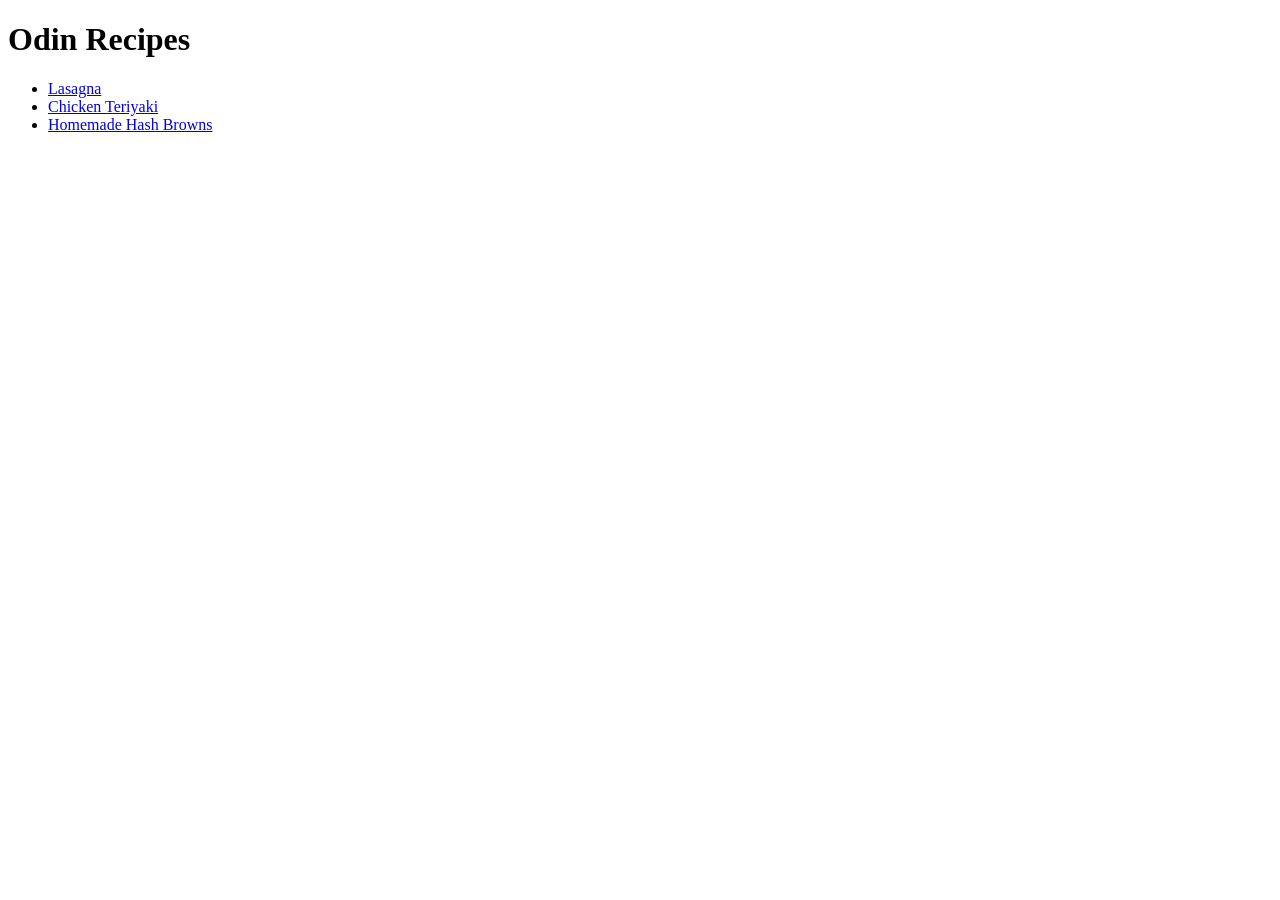
<file: index.html>
<!DOCTYPE html>
<html lang="en">
  <head>
    <meta charset="UTF-8">
    <title>Odin Recpies</title>
  </head>

  <body>
    <h1>Odin Recipes</h1>
    <ul>
      <li><a href="./recipes/lasagna.html">Lasagna</a></li>
      <li><a href="./recipes/teriyaki.html">Chicken Teriyaki</a></li>
      <li><a href="./recipes/hashbrowns.html">Homemade Hash Browns</a></li>
    </ul>
    
  </body>
</html>
</file>
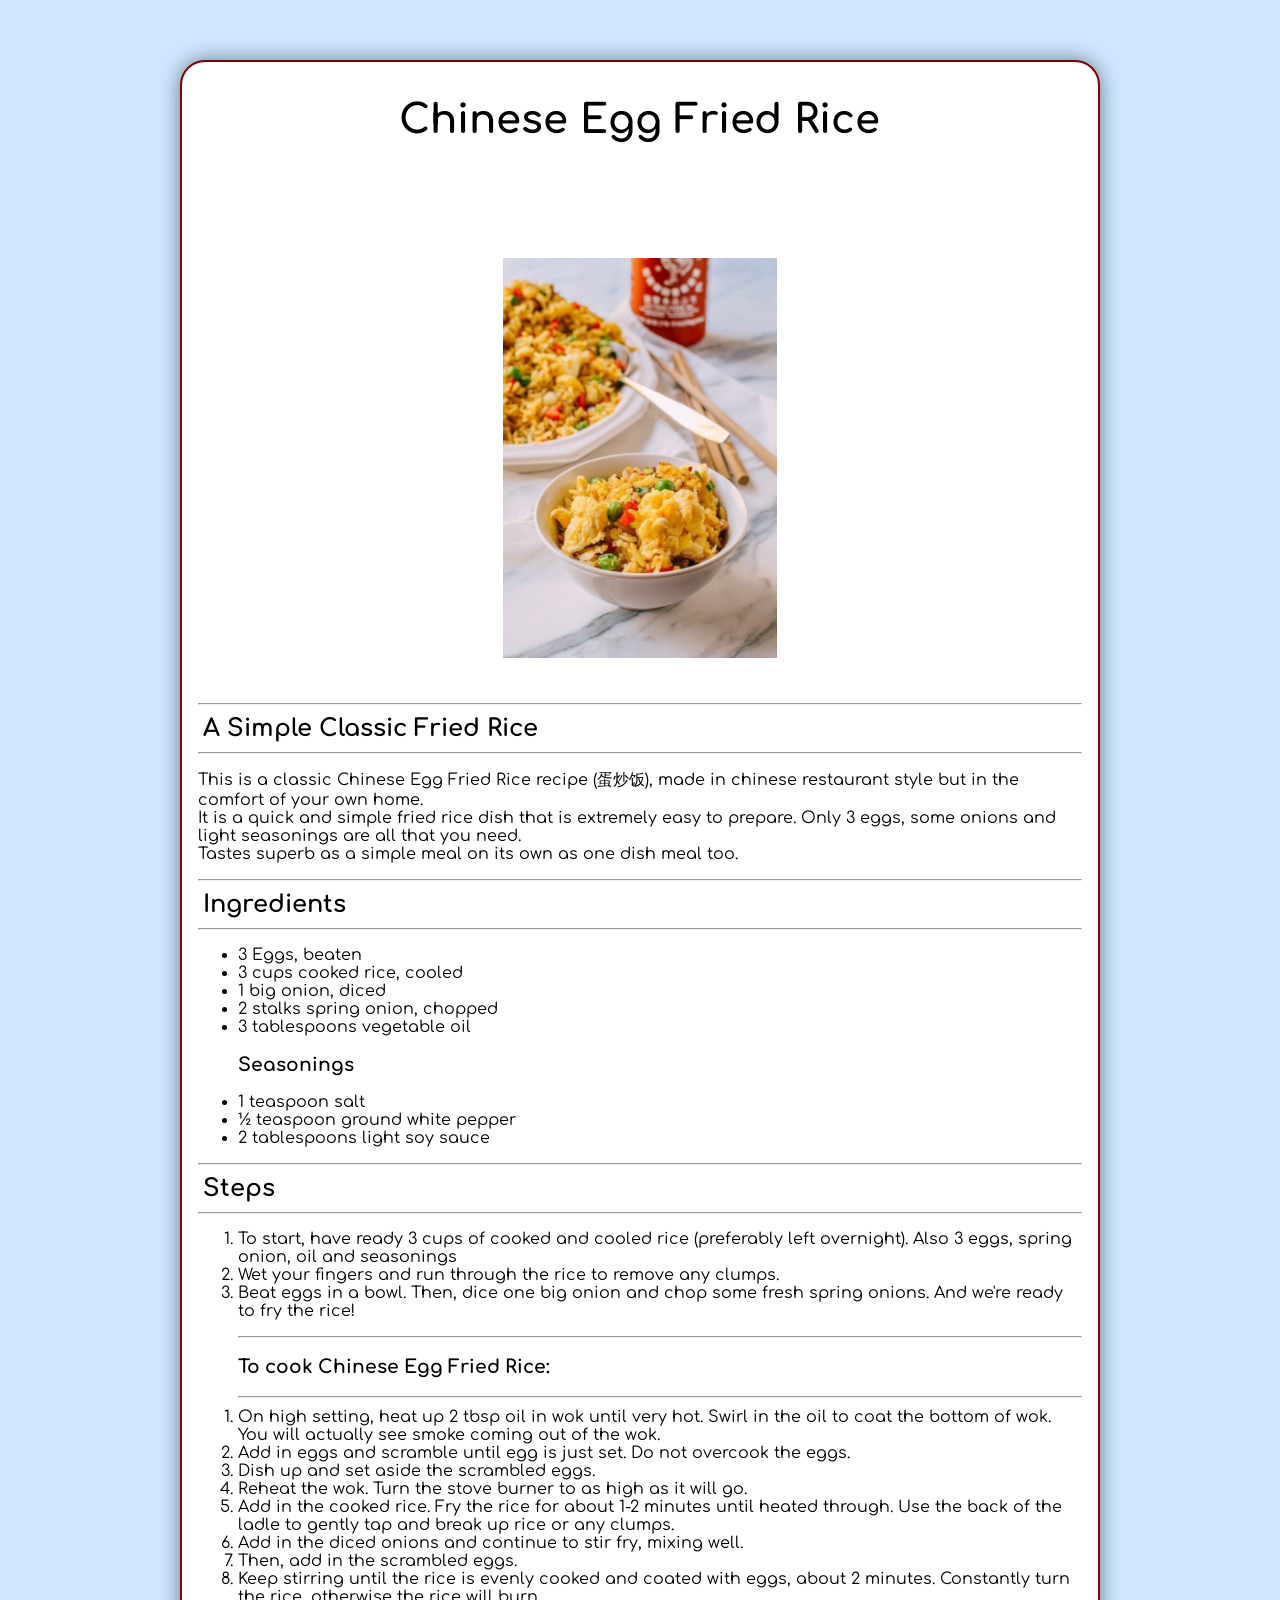
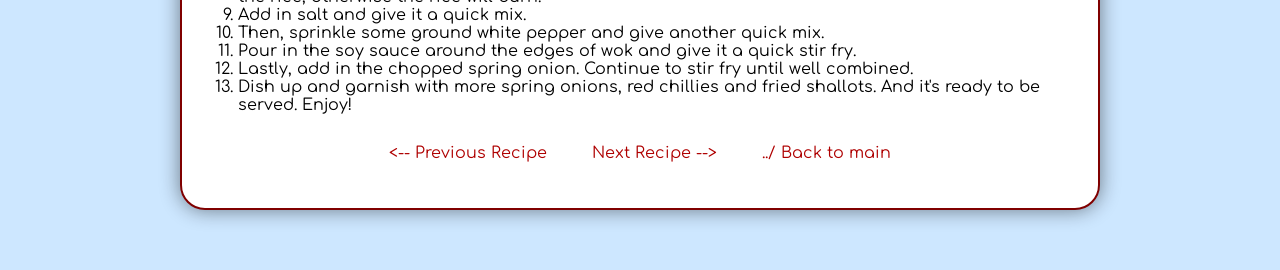
<file: recipes/egg-fried-rice.html>
<!DOCTYPE html>

<html lang="en">
  <head>
    <meta charset="UTF-8">
    <!-- Comfortaa Font -->
    <link href="https://fonts.googleapis.com/css2?family=Comfortaa:wght@300;400;500;600;700&family=Manrope&family=Poppins&display=swap" rel="stylesheet">
    
    <!-- Custom CSS -->
    <link href="../css/styles.css" rel="stylesheet">

    <title>My Recipes</title>
  </head>
  <body>
    <div id="content" class="block">
      <h1>Chinese Egg Fried Rice</h1>
      <img src="../img/egg-fried-rice.jpg" alt="Egg fried rice" height="400px" width="auto">
      <hr>
      <h2>A Simple Classic Fried Rice</h2>
      <hr>
      <p>
        This is a classic Chinese Egg Fried Rice recipe (蛋炒饭), made in chinese restaurant style but in the comfort of your own home.<br>
        It is a quick and simple fried rice dish that is extremely easy to prepare. Only 3 eggs, some onions and light seasonings are all that you need.<br>
        Tastes superb as a simple meal on its own as one dish meal too.
      </p>
      <hr>
      <h2>Ingredients</h2>
      <hr>
      <ul>
        <li>3 Eggs, beaten</li>
        <li>3 cups cooked rice, cooled</li>
        <li>1 big onion, diced</li>
        <li>2 stalks spring onion, chopped</li>
        <li>3 tablespoons vegetable oil</li>
        <h3>Seasonings</h3>
          <li>1 teaspoon salt</li>
          <li>½ teaspoon ground white pepper</li>
          <li>2 tablespoons light soy sauce</li>
      </ul>
      <hr>
      <h2>Steps</h2>
      <hr>
      <ol>
        <li>To start, have ready 3 cups of cooked and cooled rice (preferably left overnight).
            Also 3 eggs, spring onion, oil and seasonings</li>
        <li>Wet your fingers and run through the rice to remove any clumps.</li>
        <li>Beat eggs in a bowl. Then, dice one big onion and chop some fresh spring onions.
            And we're ready to fry the rice!
        </li>
      </ol>
      <ol>
        <hr>
        <h3>To cook Chinese Egg Fried Rice:</h3>
        <hr>
        <li>
          On high setting, heat up 2 tbsp oil in wok until very hot. Swirl in the oil to coat the bottom of wok.
          You will actually see smoke coming out of the wok.
        </li>
        <li>Add in eggs and scramble until egg is just set. Do not overcook the eggs.</li>
        <li>Dish up and set aside the scrambled eggs.</li>
        <li>Reheat the wok. Turn the stove burner to as high as it will go.</li>
        <li>Add in the cooked rice. Fry the rice for about 1-2 minutes until heated through.
            Use the back of the ladle to gently tap and break up rice or any clumps.
        </li>
        <li>Add in the diced onions and continue to stir fry, mixing well.</li>
        <li>Then, add in the scrambled eggs.</li>
        <li>Keep stirring until the rice is evenly cooked and coated with eggs, about 2 minutes.
          Constantly turn the rice, otherwise the rice will burn.
        </li>
        <li>Add in salt and give it a quick mix.</li>
        <li>Then, sprinkle some ground white pepper and give another quick mix.</li>
        <li>Pour in the soy sauce around the edges of wok and give it a quick stir fry.</li>
        <li>Lastly, add in the chopped spring onion. Continue to stir fry until well combined.</li>
        <li>Dish up and garnish with more spring onions, red chillies and fried shallots.
            And it's ready to be served. Enjoy!</li>
      </ol>
      
      <div class="nav">
        <a href="../recipes/lasagna.html"><-- Previous Recipe</a>
        <a href="../recipes/egg-fried-rice.html">Next Recipe --></a>
        <a href="../index.html">../ Back to main</a>
      </div>
    </div>
  </body>
</html>
</file>
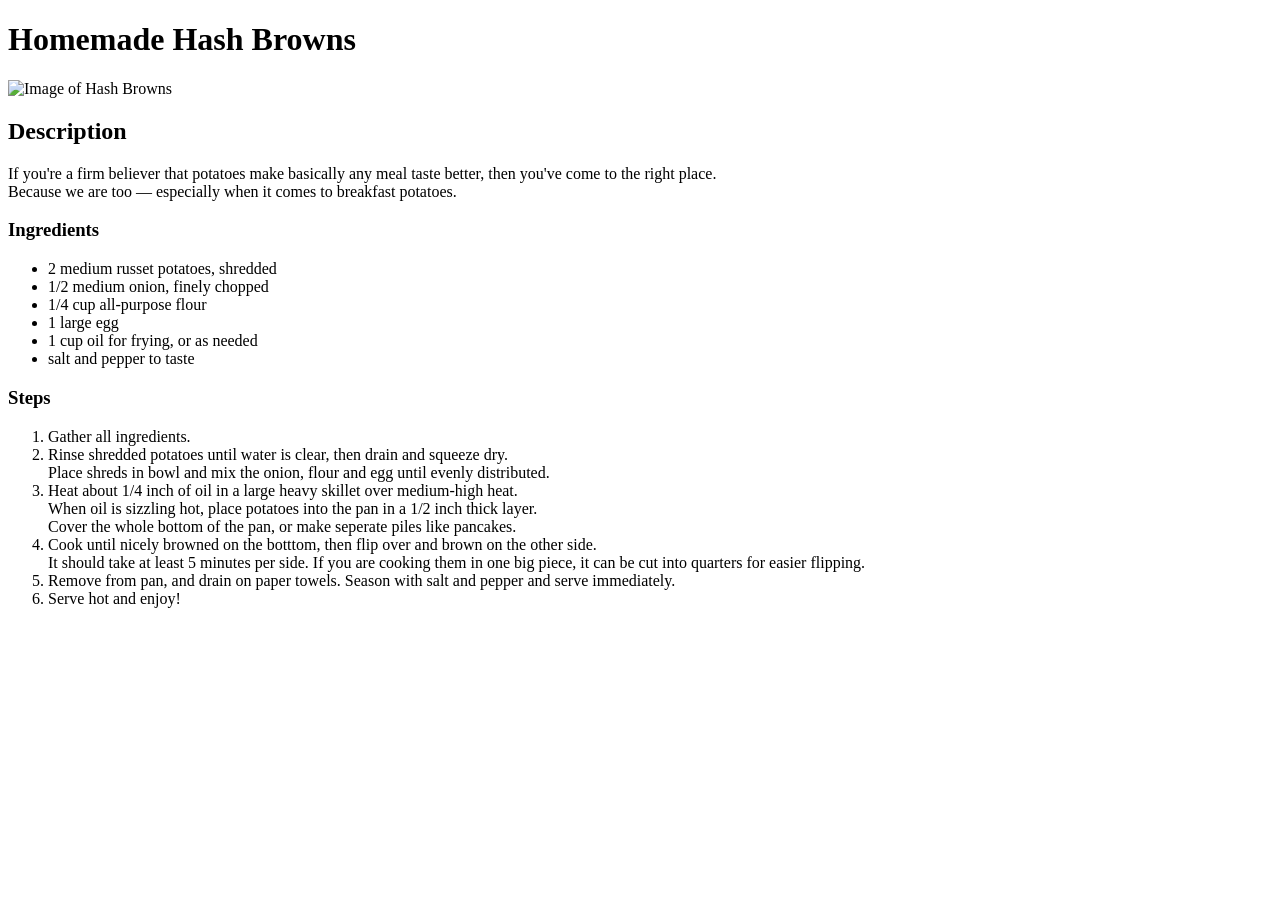
<file: recipes/hashbrowns.html>
<!DOCTYPE html>
<html lang="en">
  <head>
    <meta charset="UTF-8">
    <title>Odin Recipes | Homemade Hash Browns</title>
  </head>

  <body>
    <h1>Homemade Hash Browns</h1>
    <img scr="../images/hashbrowns.png" alt="Image of Hash Browns">

    <h2>Description</h2>
    <p>
      If you're a firm believer that potatoes make basically any meal taste better, then you've come to the right place.<br>
      Because we are too — especially when it comes to breakfast potatoes.
    </p>

    <h3>Ingredients</h3>
    <p>
      <ul>
        <li>2 medium russet potatoes, shredded</li>
        <li>1/2 medium onion, finely chopped</li>
        <li>1/4 cup all-purpose flour</li>
        <li>1 large egg</li>
        <li>1 cup oil for frying, or as needed</li>
        <li>salt and pepper to taste</li>
      </ul>
    </p>

    <h3>Steps</h3>
    <p>
      <ol>
        <li>Gather all ingredients.</li>
        <li>Rinse shredded potatoes until water is clear, then drain and squeeze dry.<br>
          Place shreds in bowl and mix the onion, flour and egg until evenly distributed.
        </li>
        <li>Heat about 1/4 inch of oil in a large heavy skillet over medium-high heat.<br>
          When oil is sizzling hot, place potatoes into the pan in a 1/2 inch thick layer.<br>
          Cover the whole bottom of the pan, or make seperate piles like pancakes.
        </li>
        <li>Cook until nicely browned on the botttom, then flip over and brown on the other side.<br>
          It should take at least 5 minutes per side. If you are cooking them in one big piece, it can be cut into quarters for easier flipping.
        </li>
        <li>Remove from pan, and drain on paper towels. Season with salt and pepper and serve immediately.</li>
        <li>Serve hot and enjoy!</li>
      </ol>
    </p>
  </body>
</html>
</file>
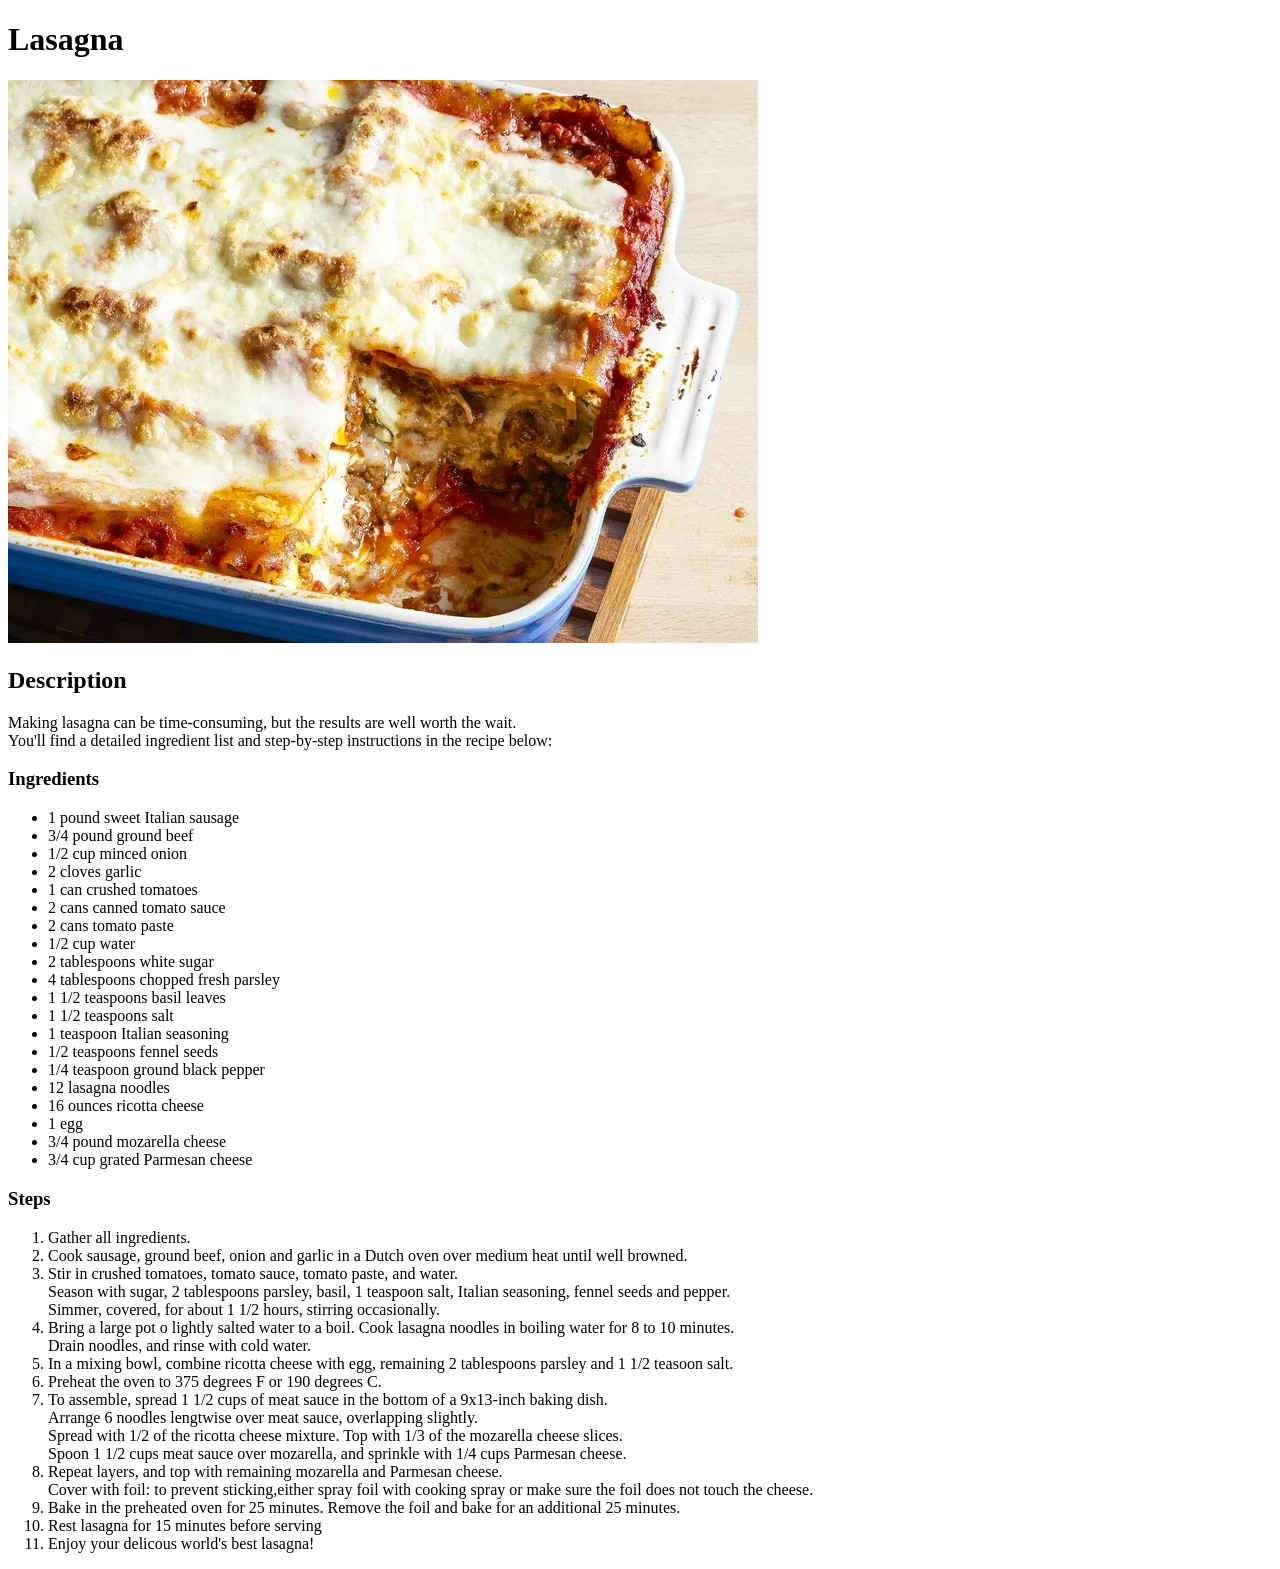
<file: recipes/lasagna.html>
<!DOCTYPE html>
<html lang="en">
  <head>
    <meta charset="UTF-8">
    <title>Odin Recipes | Lasagna</title>
  </head>

  <body>
    <h1>Lasagna</h1>
    <img src="../images/lasagna.png" alt="Image Of A Lasagna">

    <h2>Description</h2>
    <p>Making lasagna can be time-consuming, but the results are well worth the wait.<br>
      You'll find a detailed ingredient list and step-by-step instructions in the recipe below:
    </p>
    <h3>Ingredients</h3>
    <p>
      <ul>
        <li>1 pound sweet Italian sausage</li>
        <li>3/4 pound ground beef</li>
        <li>1/2 cup minced onion</li>
        <li>2 cloves garlic</li>
        <li>1 can crushed tomatoes</li>
        <li>2 cans canned tomato sauce</li>
        <li>2 cans tomato paste</li>
        <li>1/2 cup water</li>
        <li>2 tablespoons white sugar</li>
        <li>4 tablespoons chopped fresh parsley</li>
        <li>1 1/2 teaspoons basil leaves</li>
        <li>1 1/2 teaspoons salt</li>
        <li>1 teaspoon Italian seasoning</li>
        <li>1/2 teaspoons fennel seeds</li>
        <li>1/4 teaspoon ground black pepper</li>
        <li>12 lasagna noodles</li>
        <li>16 ounces ricotta cheese</li>
        <li>1 egg</li>
        <li>3/4 pound mozarella cheese</li>
        <li>3/4 cup grated Parmesan cheese</li>
      </ul>
    </p>

    <h3>Steps</h3>
    <p>
      <ol>
        <li>Gather all ingredients.</li>
        <li>Cook sausage, ground beef, onion and garlic in a Dutch oven over medium heat until well browned.</li>
        <li>Stir in crushed tomatoes, tomato sauce, tomato paste, and water.<br>Season with sugar, 2 tablespoons parsley, basil,
          1 teaspoon salt, Italian seasoning, fennel seeds and pepper.<br>Simmer, covered, for about 1 1/2 hours, stirring occasionally.
        </li>
        <li>Bring a large pot o lightly salted water to a boil. Cook lasagna noodles in boiling water for 8 to 10 minutes.<br>
        Drain noodles, and rinse with cold water.
        </li>
        <li>In a mixing bowl, combine ricotta cheese with egg, remaining 2 tablespoons parsley and 1 1/2 teasoon salt.</li>
        <li>Preheat the oven to 375 degrees F or 190 degrees C.</li>
        <li>To assemble, spread 1 1/2 cups of meat sauce in the bottom of a 9x13-inch baking dish.<br>
          Arrange 6 noodles lengtwise over meat sauce, overlapping slightly.<br>
          Spread with 1/2 of the ricotta cheese mixture. Top with 1/3 of the mozarella cheese slices.<br>
          Spoon 1 1/2 cups meat sauce over mozarella, and sprinkle with 1/4 cups Parmesan cheese.
        </li>
        <li>Repeat layers, and top with remaining mozarella and Parmesan cheese.<br>
          Cover with foil: to prevent sticking,either spray foil with cooking spray or make sure the foil does not touch the cheese.
        </li>
        <li>Bake in the preheated oven for 25 minutes. Remove the foil and bake for an additional 25 minutes.</li>
        <li>Rest lasagna for 15 minutes before serving</li>
        <li>Enjoy your delicous world's best lasagna!</li>
      </ol>
    </p>
  </body>
</html>
</file>
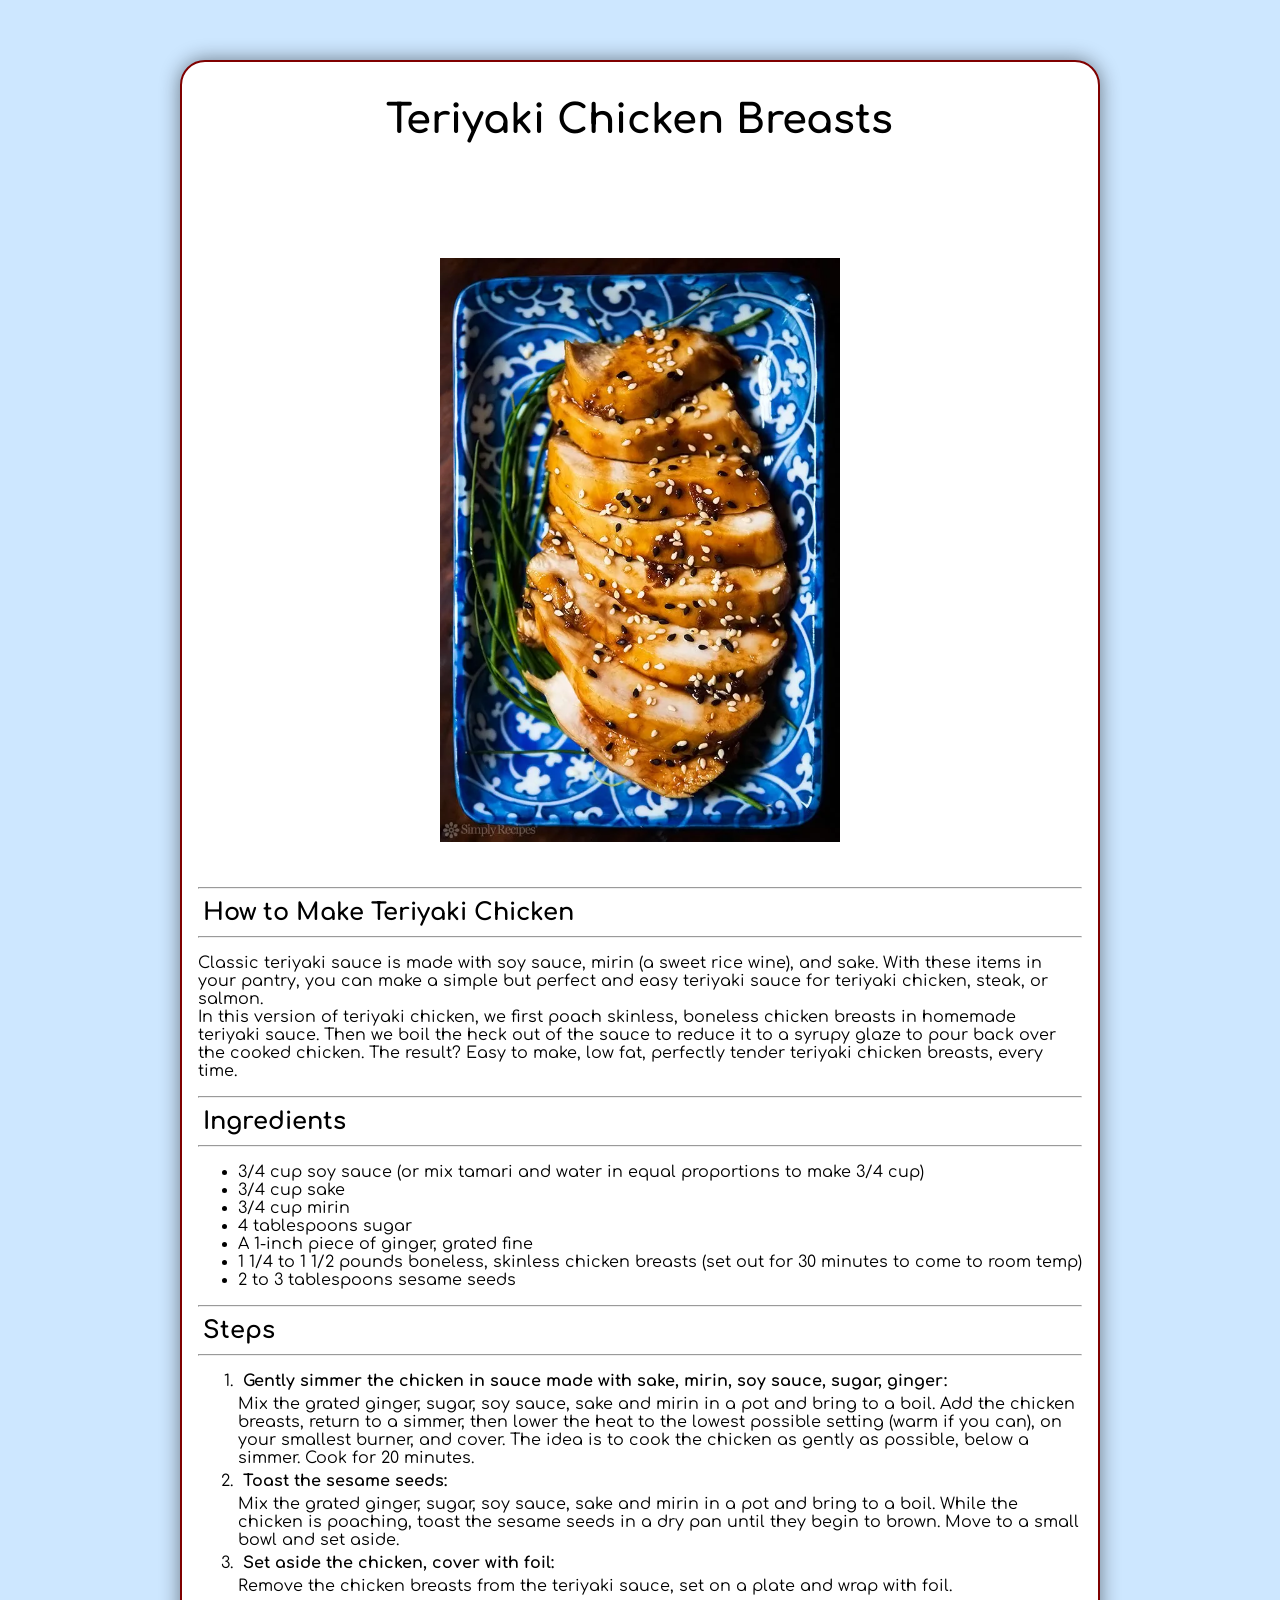
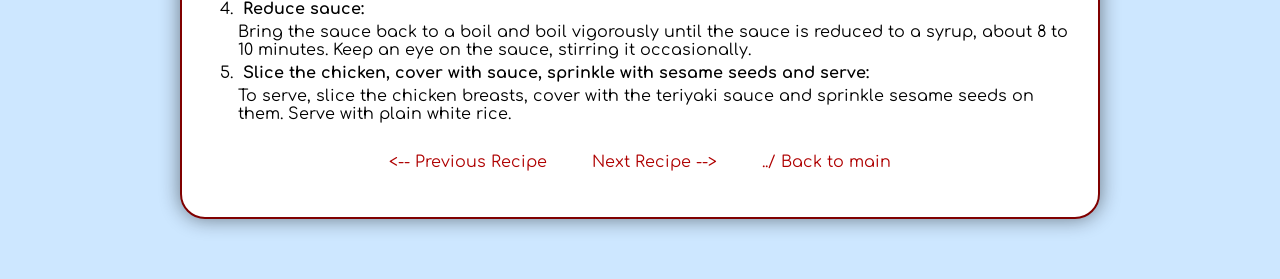
<file: recipes/teriyaki-chicken.html>
<!DOCTYPE html>

<html lang="en">
  <head>
    <meta charset="UTF-8">
    <!-- Comfortaa Font -->
    <link href="https://fonts.googleapis.com/css2?family=Comfortaa:wght@300;400;500;600;700&family=Manrope&family=Poppins&display=swap" rel="stylesheet">
    
    <!-- Custom CSS -->
    <link href="../css/styles.css" rel="stylesheet">

    <title>My Recipes</title>
  </head>
  <body>
    <div id="content" class="block">
      <h1>Teriyaki Chicken Breasts</h1>
      <img src="../img/teriyaki-chicken.webp" alt="Sliced Teriyaki chicken breasts" height="auto" width="400px">
      <hr>
      <h2>How to Make Teriyaki Chicken</h2>
      <hr>
      <p>
        Classic teriyaki sauce is made with soy sauce, mirin (a sweet rice wine), and sake.
        With these items in your pantry, you can make a simple but
        perfect and easy teriyaki sauce for teriyaki chicken, steak, or salmon.
        <br>
        In this version of teriyaki chicken, we first poach skinless, boneless chicken breasts in homemade teriyaki sauce.
        Then we boil the heck out of the sauce to reduce it to a syrupy glaze to pour back over the cooked chicken.
        The result? Easy to make, low fat, perfectly tender teriyaki chicken breasts, every time.
      </p>
      <hr>
      <h2>Ingredients</h2>
      <hr>
      <ul>
        <li>3/4 cup soy sauce (or mix tamari and water in equal proportions to make 3/4 cup)</li>
        <li>3/4 cup sake</li>
        <li>3/4 cup mirin</li>
        <li>4 tablespoons sugar</li>
        <li>A 1-inch piece of ginger, grated fine</li>
        <li>1 1/4 to 1 1/2 pounds boneless, skinless chicken breasts (set out for 30 minutes to come to room temp)</li>
        <li>2 to 3 tablespoons sesame seeds</li>
      </ul>
      <hr>
      <h2>Steps</h2>
      <hr>
        <ol>
          <li>
            <h4>Gently simmer the chicken in sauce made with sake, mirin, soy sauce, sugar, ginger:</h4>
            Mix the grated ginger, sugar, soy sauce, sake and mirin in a pot and bring to a boil.
            Add the chicken breasts, return to a simmer, then lower the heat to the lowest possible setting (warm if you can),
            on your smallest burner, and cover.
            The idea is to cook the chicken as gently as possible, below a simmer. Cook for 20 minutes.
          </li>
          <li>
            <h4>Toast the sesame seeds:</h4>
            Mix the grated ginger, sugar, soy sauce, sake and mirin in a pot and bring to a boil.
            While the chicken is poaching, toast the sesame seeds in a dry pan until they begin to brown.
            Move to a small bowl and set aside.
          </li>
          <li>
            <h4>Set aside the chicken, cover with foil:</h4>
            Remove the chicken breasts from the teriyaki sauce, set on a plate and wrap with foil.
          </li>
          <li>
            <h4>Reduce sauce:</h4>
            Bring the sauce back to a boil and boil vigorously until the sauce is reduced to a syrup, about 8 to 10 minutes.
            Keep an eye on the sauce, stirring it occasionally.
          </li>
          <li>
            <h4>Slice the chicken, cover with sauce, sprinkle with sesame seeds and serve:</h4>
            To serve, slice the chicken breasts, cover with the teriyaki sauce and sprinkle sesame seeds on them.
            Serve with plain white rice.
          </li>
        </ol>

      <div class="nav">
      <a href="../recipes/lasagna.html"><-- Previous Recipe</a>
      <a href="../recipes/egg-fried-rice.html">Next Recipe --></a>
      <a href="../index.html">../ Back to main</a>
      </div>

  </div> 
  </body>
</html>
</file>
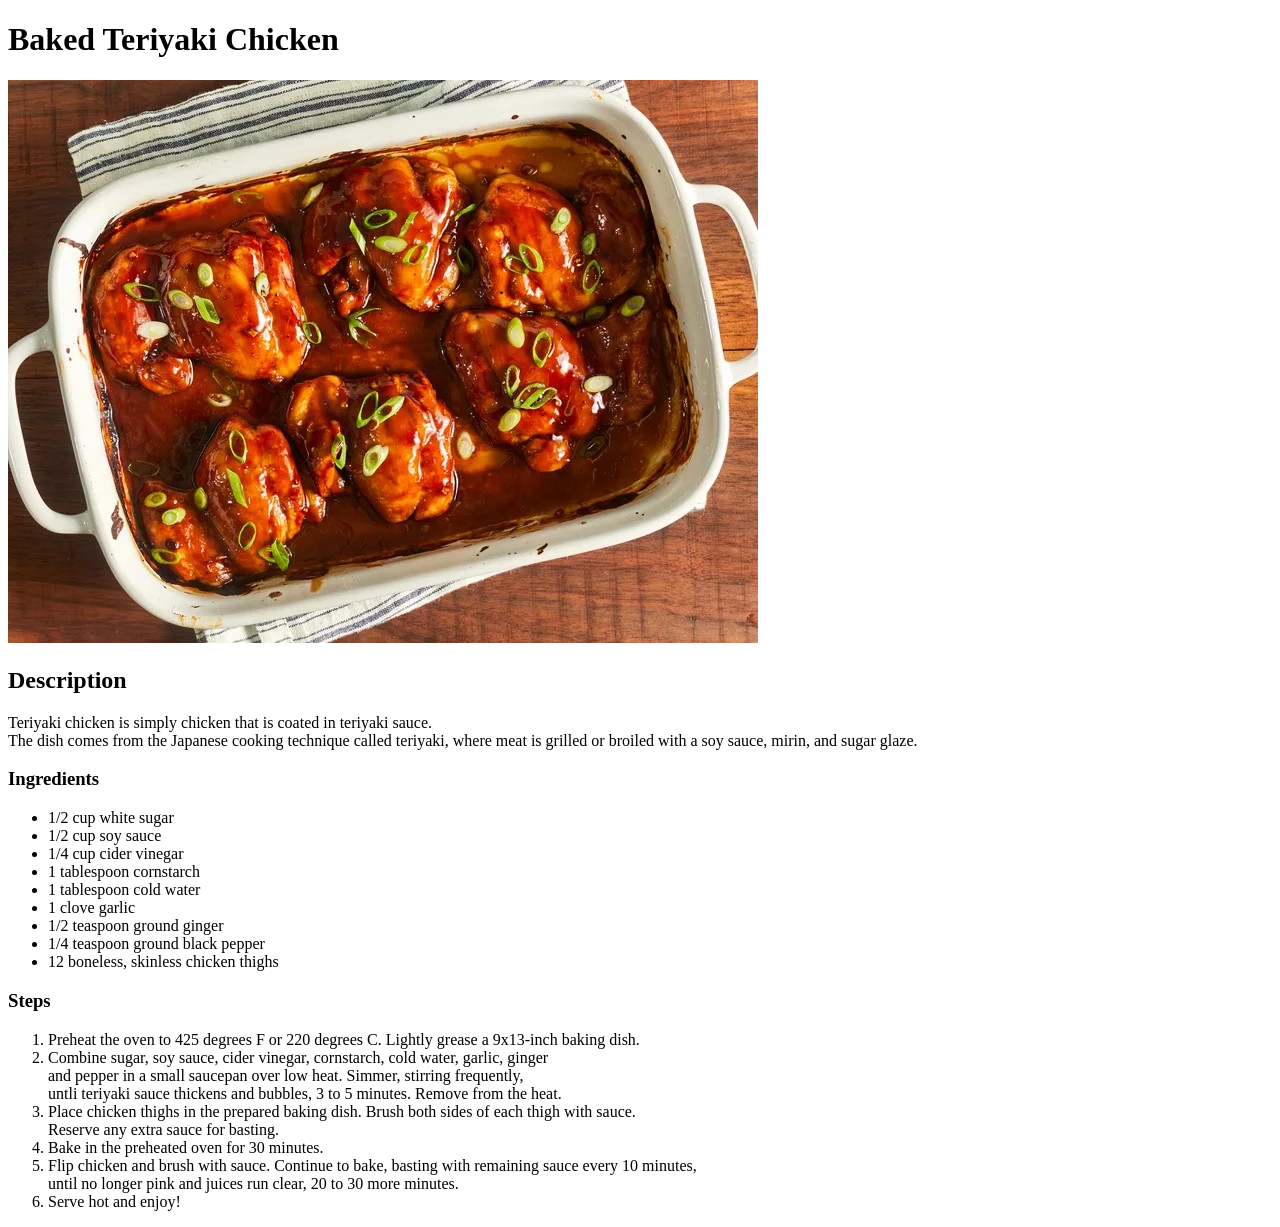
<file: recipes/teriyaki.html>
<!DOCTYPE html>
<html lang="en">
  <head>
    <meta charset="UTF-8">
    <title>Odin Recipes | Baked Teriyaki Chicken</title>
  </head>

  <body>
    <h1>Baked Teriyaki Chicken</h1>
    <img src='../images/teriyaki.png' alt="Image of Baked Teriyaki Chicken">

    <h2>Description</h2>
    <p>
      Teriyaki chicken is simply chicken that is coated in teriyaki sauce.<br>
      The dish comes from the Japanese cooking technique called teriyaki, where meat is grilled or broiled with a soy sauce, mirin, and sugar glaze.
    </p>
    <h3>Ingredients</h3>
    <p>
      <ul>
        <li>1/2 cup white sugar</li>
        <li>1/2 cup soy sauce</li>
        <li>1/4 cup cider vinegar</li>
        <li>1 tablespoon cornstarch</li>
        <li>1 tablespoon cold water</li>
        <li>1 clove garlic</li>
        <li>1/2 teaspoon ground ginger</li>
        <li>1/4 teaspoon ground black pepper</li>
        <li>12 boneless, skinless chicken thighs</li>
      </ul>
    </p>

    <h3>Steps</h3>
    <p>
      <ol>
        <li>Preheat the oven to 425 degrees F or 220 degrees C. Lightly grease
          a 9x13-inch baking dish.
        </li>
        <li>Combine sugar, soy sauce, cider vinegar, cornstarch, cold water, garlic, ginger<br>
        and pepper in a small saucepan over low heat. Simmer, stirring frequently,<br>
        untli teriyaki sauce thickens and bubbles, 3 to 5 minutes. Remove from the heat.
        </li>
        <li>Place chicken thighs in the prepared baking dish. Brush both sides of each thigh with sauce.<br>
          Reserve any extra sauce for basting.
        </li>
        <li>Bake in the preheated oven for 30 minutes.</li>
        <li>Flip chicken and brush with sauce. Continue to bake, basting with remaining sauce every 10 minutes, <br>
          until no longer pink and juices run clear, 20 to 30 more minutes.
        </li>
        <li>Serve hot and enjoy!</li>
      </ol>
    </p>
  </body>
</html>
</file>
<file: css/styles.css>
/*----- MAIN PAGE -----*/
* {
  font-family: 'Comfortaa', sans-serif;
  color: black ;
}

body {
  background-color: rgba(193, 226, 255, 0.8);
}

h1 {
  text-align: center;
  font-size: 3rem;
  font-weight: 700;
  margin: 60px;
}

hr {
  margin: 10px 0px;
}

.block {
  display: block;
  margin: auto;
  padding: 20px;
  width: min(70%, 500px);
  border-radius: 20px;
  box-shadow: 5px 5px 20px rgba(0, 0, 0, 0.5);
  background-color: rgba(240, 128, 128, 0.3);
}

#landing-page {
  margin-top: 50px;
  height: 250px;
  border: 1px solid rgba(0, 0, 0, 0.3);
  text-align: center;
  border-radius: 15px;
}

#landing-page .recipe {
  padding: auto;
  font-size: 1.5rem;
  list-style: none;
}

#landing-page li a {
  color: black;
  font-weight: 500;
}

a {
  color: rgb(175, 0, 0);
  text-decoration: none;
}

a:hover {
  color: blueviolet !important;
  text-decoration: underline;
}

#content .nav {
  margin: 30px;
  bottom: 0;
  text-align: center;
}

.nav a {
  padding: 20px;
}

/*----- RECIPE PAGE -----*/

#content h1 {
  text-align: center;
  font-size: 2.5rem;
  font-weight: bold;
  height:100px;
  margin-top: 20px;
}

#content h2 {
  margin: 5px;
  font-weight: bold;
}

#content h4 {
  margin: 5px;
  font-weight: bold;
}

#content img {
  display: block;
  margin:auto;
  margin-bottom: 45px;
}

#content {
  display:block;
  padding: 1rem;
  margin-top: 60px;
  margin-bottom: 60px;
  width: max(70%,400px);
  border: 2px solid rgb(128, 0, 0);
  text-align: left;
  border-radius: 25px;
  background-color: white;
  box-shadow: 0px 0px 20px rgba(0, 0, 0, 0.479);
}
</file>
